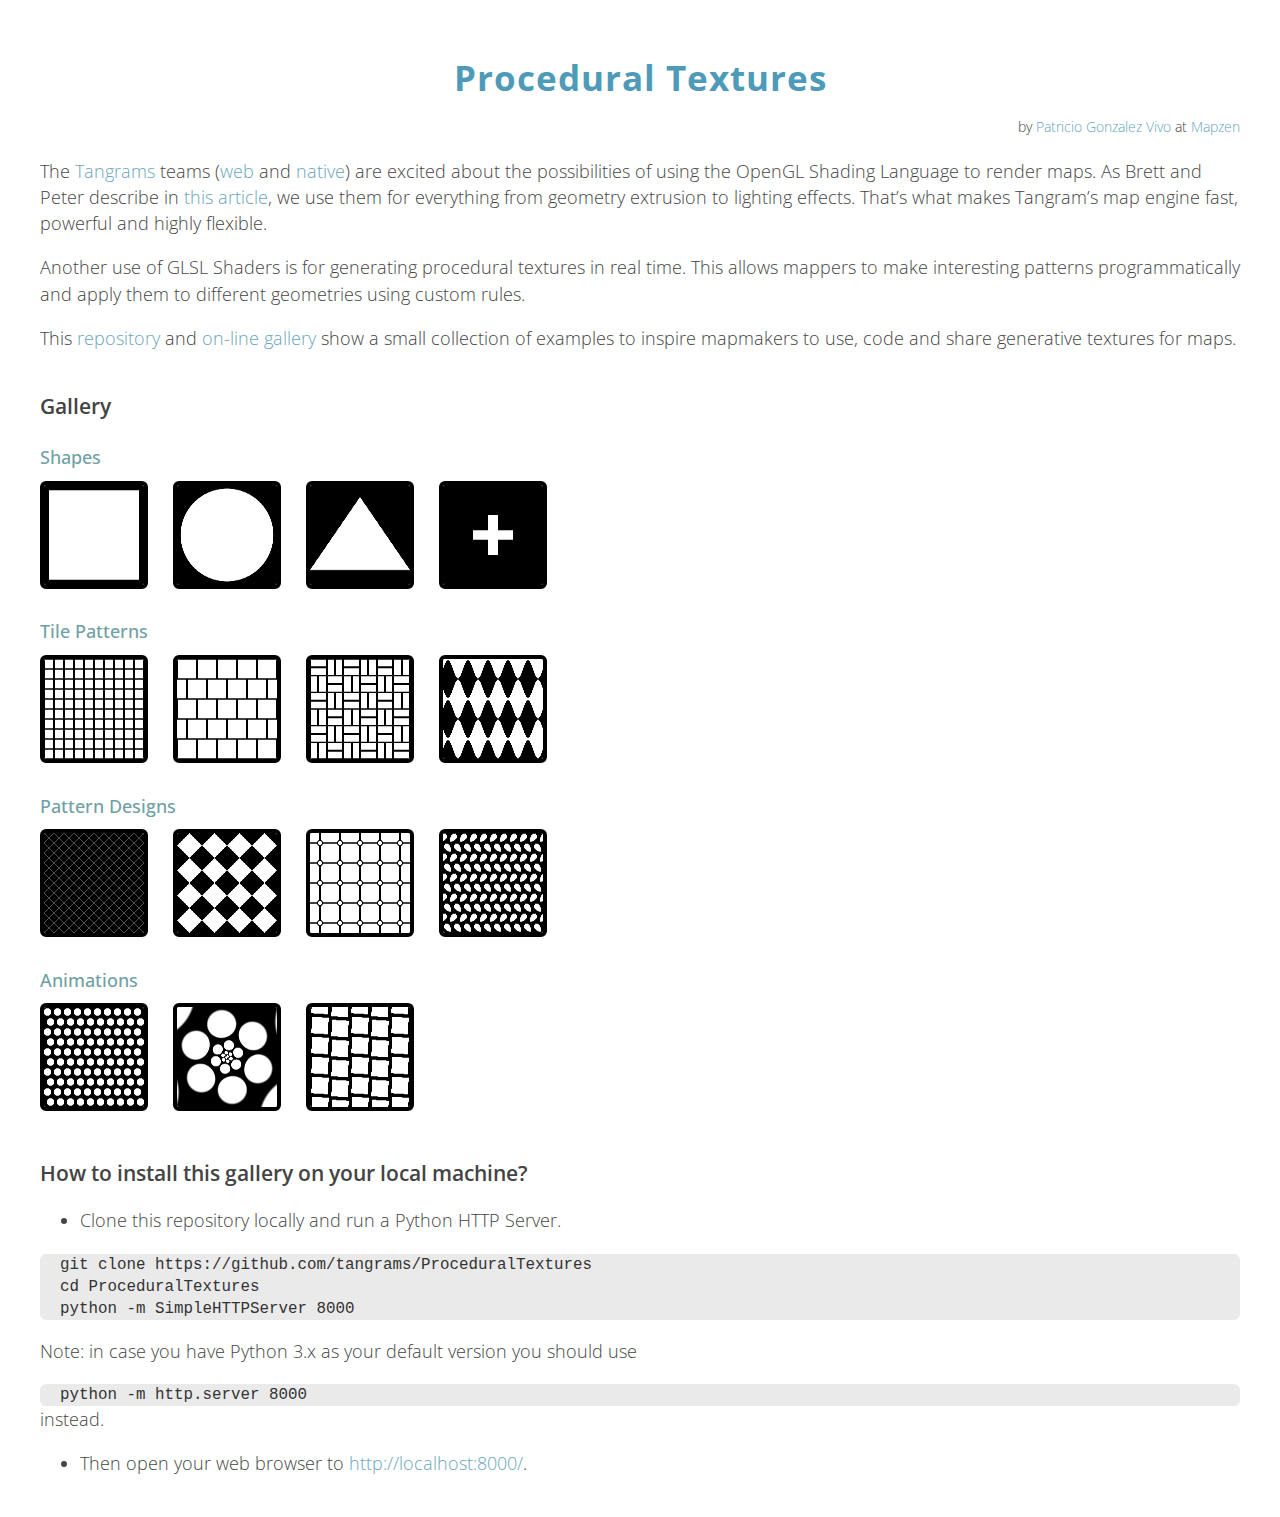
<file: index.html>
<!DOCTYPE html>
<html>
	<head>
		<meta charset="utf-8">
		<title>ProceduralTextures</title>

		<link type='text/css' rel='stylesheet' href='http://fonts.googleapis.com/css?family=Open+Sans:400,300,600' >
		<link type='text/css' rel='stylesheet' href="css/zenburn.css">
		<link type='text/css' rel='stylesheet' href="css/style.css">

		<script type="text/javascript" src="src/highlight.min.js"></script>
		<script type="text/javascript" src="src/glslCanvas.js"></script>
	</head>
	<body>
		<div id="content">
			<h1>Procedural Textures</h1>
			<p style="text-align: right; font-size: 14px;">by <a href="https://github.com/patriciogonzalezvivo">Patricio Gonzalez Vivo</a> at <a href="https://mapzen.com/">Mapzen</a></p>

			<p>The <a href="https://github.com/tangrams">Tangrams</a> teams (<a href="https://github.com/tangrams/tangram">web</a> and <a href="https://github.com/tangrams/tangram-es">native</a>) are excited about the possibilities of using the OpenGL Shading Language to render maps. As Brett and Peter describe in <a href="https://mapzen.com/blog/tangram-a-mapping-library">this article</a>, we use them for everything from geometry extrusion to lighting effects. That’s what makes Tangram’s map engine fast, powerful and highly flexible. </p>
			<p>Another use of GLSL Shaders is for generating procedural textures in real time. This allows mappers to make interesting patterns programmatically and apply them to different geometries using custom rules.</p>
			<p>This <a href="http://github.com/tangrams/ProceduralTextures">repository</a> and <a href="http://tangrams.github.io/ProceduralTextures/">on-line gallery</a> show a small collection of examples to inspire mapmakers to use, code and share generative textures for maps.</p>
			<h2 id="gallery">Gallery</h2>
			<h4>Shapes</h4>
			<canvas onclick="viewShader('shapes/box.frag');" src="shapes/box.frag"></canvas>
			<canvas onclick="viewShader('shapes/circle.frag');" src="shapes/circle.frag"></canvas>
			<canvas onclick="viewShader('shapes/triangle.frag');" src="shapes/triangle.frag"></canvas>
			<canvas onclick="viewShader('shapes/cross.frag');" src="shapes/cross.frag"></canvas>

			<h4>Tile Patterns</h4>
			<canvas onclick="viewShader('patterns/grid.frag');" src="patterns/grid.frag"></canvas>
			<canvas onclick="viewShader('patterns/bricks.frag');" src="patterns/bricks.frag"></canvas>
			<canvas onclick="viewShader('patterns/rotTile.frag');" src="patterns/rotTile.frag"></canvas>
			<canvas onclick="viewShader('shapes/wave.frag');" src="shapes/wave.frag"></canvas>

			<h4>Pattern Designs</h4>
			<canvas onclick="viewShader('patterns/sidegrid.frag');" src="patterns/sidegrid.frag"></canvas>
			<canvas onclick="viewShader('patterns/checks.frag');" src="patterns/checks.frag"></canvas>
			<canvas onclick="viewShader('patterns/diamond.frag');" src="patterns/diamond.frag"></canvas>
			<canvas onclick="viewShader('patterns/nuts.frag');" src="patterns/nuts.frag"></canvas>


			<h4>Animations</h4>
			<canvas onclick="viewShader('animations/movingdots.frag');" src="animations/movingdots.frag"></canvas>
			<canvas onclick="viewShader('animations/rotatingdots.frag');" src="animations/rotatingdots.frag"></canvas>
			<canvas onclick="viewShader('animations/marchingboxes.frag');" src="animations/marchingboxes.frag"></canvas>

			<div id="demo" class="demo" sytle="display: none;">
			    <pre id="demoPre">
			        <code id="demoCode" class="glsl"> </code>
			    </pre>
			    <canvas id="demoCanvas" src="shapes/box.frag" width="500" height="500"></canvas>
			    <div class="clearfix"></div>
			</div>

			<h2>How to install this gallery on your local machine?</h2>
			<ul>
			<li>Clone this repository locally and run a Python HTTP Server.</li>
			</ul>
			<pre><code>git clone https://github.com/tangrams/ProceduralTextures
cd ProceduralTextures
python -m SimpleHTTPServer 8000</code></pre>
			<p>Note: in case you have Python 3.x as your default version you should use <code>python -m http.server 8000</code> instead.</p>
			<ul>
			<li>Then open your web browser to <a href="http://localhost:8000">http://localhost:8000/</a>.</li>
			</ul>
			</div>

		<script type="text/javascript" src="src/main.js" defer></script>
	</body>
</html>
</file>
<file: css/zenburn.css>
/*

Zenburn style from voldmar.ru (c) Vladimir Epifanov <voldmar@voldmar.ru>
based on dark.css by Ivan Sagalaev

*/

.hljs {
  display: block;
  overflow-x: auto;
  padding: 0.5em;
  background: #3f3f3f;
  color: #dcdcdc;
  -webkit-text-size-adjust: none;
}

.hljs-keyword,
.hljs-tag,
.css .hljs-class,
.css .hljs-id,
.lisp .hljs-title,
.nginx .hljs-title,
.hljs-request,
.hljs-status,
.clojure .hljs-attribute {
  color: #e3ceab;
}

.django .hljs-template_tag,
.django .hljs-variable,
.django .hljs-filter .hljs-argument {
  color: #dcdcdc;
}

.hljs-number,
.hljs-date {
  color: #8cd0d3;
}

.dos .hljs-envvar,
.dos .hljs-stream,
.hljs-variable,
.apache .hljs-sqbracket {
  color: #efdcbc;
}

.dos .hljs-flow,
.diff .hljs-change,
.python .exception,
.python .hljs-built_in,
.hljs-literal,
.tex .hljs-special {
  color: #efefaf;
}

.diff .hljs-chunk,
.hljs-subst {
  color: #8f8f8f;
}

.dos .hljs-keyword,
.hljs-decorator,
.hljs-title,
.hljs-type,
.diff .hljs-header,
.ruby .hljs-class .hljs-parent,
.apache .hljs-tag,
.nginx .hljs-built_in,
.tex .hljs-command,
.hljs-prompt {
  color: #efef8f;
}

.dos .hljs-winutils,
.ruby .hljs-symbol,
.ruby .hljs-symbol .hljs-string,
.ruby .hljs-string {
  color: #dca3a3;
}

.diff .hljs-deletion,
.hljs-string,
.hljs-tag .hljs-value,
.hljs-preprocessor,
.hljs-pragma,
.hljs-built_in,
.hljs-javadoc,
.smalltalk .hljs-class,
.smalltalk .hljs-localvars,
.smalltalk .hljs-array,
.css .hljs-rules .hljs-value,
.hljs-attr_selector,
.hljs-pseudo,
.apache .hljs-cbracket,
.tex .hljs-formula,
.coffeescript .hljs-attribute {
  color: #cc9393;
}

.hljs-shebang,
.diff .hljs-addition,
.hljs-comment,
.hljs-annotation,
.hljs-pi,
.hljs-doctype {
  color: #7f9f7f;
}

.coffeescript .javascript,
.javascript .xml,
.tex .hljs-formula,
.xml .javascript,
.xml .vbscript,
.xml .css,
.xml .hljs-cdata {
  opacity: 0.5;
}
</file>
<file: css/style.css>
body {
    font-family: 'Open Sans', sans-serif;
    font-weight: 300;
    font-size: 110%;
    margin-bottom: 40px;
    line-height: 1.5em;
    color: #444;
    margin-left: 40px;
	margin-right: 40px;
}

h1 {
    font-size: 200%;
    letter-spacing: 1px;
    padding-top: 40px;
    text-align: center;
    color: #4E9BB9;
}

a {
    color: #68A5BC;
    text-decoration: none;
}

h2 {
    font-weight: 600;
    font-size: 120%;
    line-height: 1.4em;
    color: #444;
    margin-top: 40px;
    margin-bottom: 20px;
}

h3 {
    font-weight: 600;
    font-size: 120%;
    line-height: 1.4em;
    text-align: center;
    padding-bottom: 40px;
}

h4 {
    font-weight: 500;
    color: #6ea0a4;
    margin-bottom: 10px;
}

code { 
    display: block;
    font-family: "Courier New",monospace;
    font-size: 90%;
    line-height: 1.4em;
    color: #333;
    word-break: break-all;
    word-wrap: break-word;
    background-color: #eaeaea;
    padding-left: 20px;
    margin-top: 20px;
    border-radius: 6px;
}

canvas {
    width: 100px;
    height: 100px;
    margin-right: 20px;
    border: 4px solid #000;
    border-radius: 6px;
}

canvas:hover {
    border: 4px solid #6ea0a4;
}

canvas#demoCanvas{
    position: absolute;
    right: 10px;
    margin-top: -40px;
    width: 400px;
    height: 400px;
}

.clearfix {
    clear:both;
}
code#demoCode{
    position: absolute;
    left:0px;
    right:0px;
    font-size: 90%;
    padding-left: 20px;
}

#demo{
    position: absolute;
    left:0px;
    right:0px;
    width: 100%;
    height: 100%;
    background-color: #3f3f3f;
}

.demo{
    display: none;
}

pre#demoPre {
    background:none;
    border: 0 none;
}
</file>
